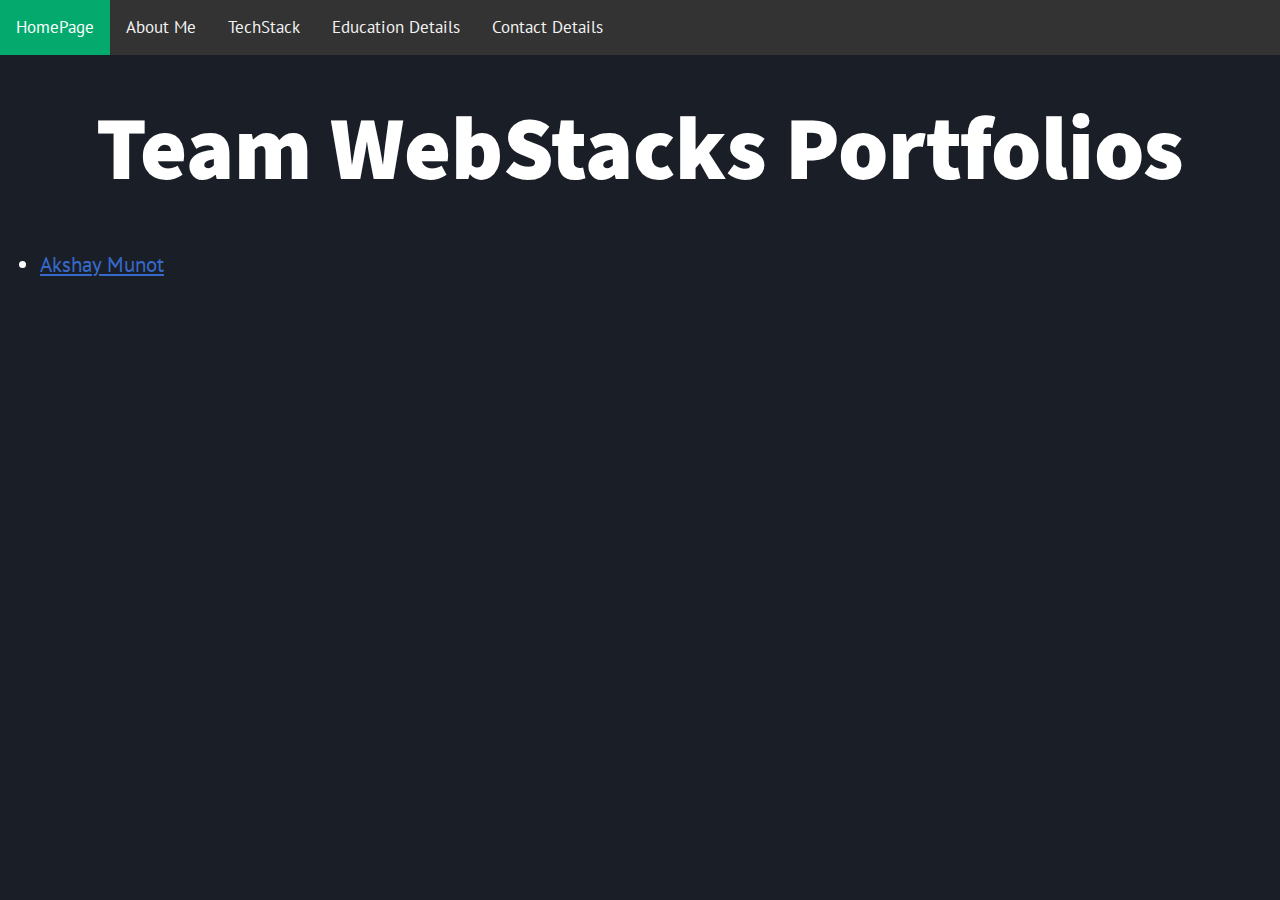
<file: index.html>
<!DOCTYPE html>
<html>
    <head>
        <title>Webstacks - Portfolio</title>
        <link rel="preconnect" href="https://fonts.gstatic.com">
        <link href="https://fonts.googleapis.com/css2?family=PT+Sans:ital,wght@0,400;0,700;1,400&family=Source+Sans+Pro:wght@900&display=swap" rel="stylesheet">
        
        <link href="index.css" rel="stylesheet">
    </head>
    <body>

        <div class="topnav">
            <a class="active" href="index.html">HomePage</a>
            <a href="#profile">About Me</a>
            <a href="#techstacks">TechStack</a>
            <a href="#education">Education Details</a>
            <a href="#contact">Contact Details</a>
          </div>

        <h1>Team WebStacks Portfolios</h1>

        <ul>
            <li> <a href="akshay.html"> Akshay Munot</a></li>
        </ul> 

    </body>
</html>
</file>
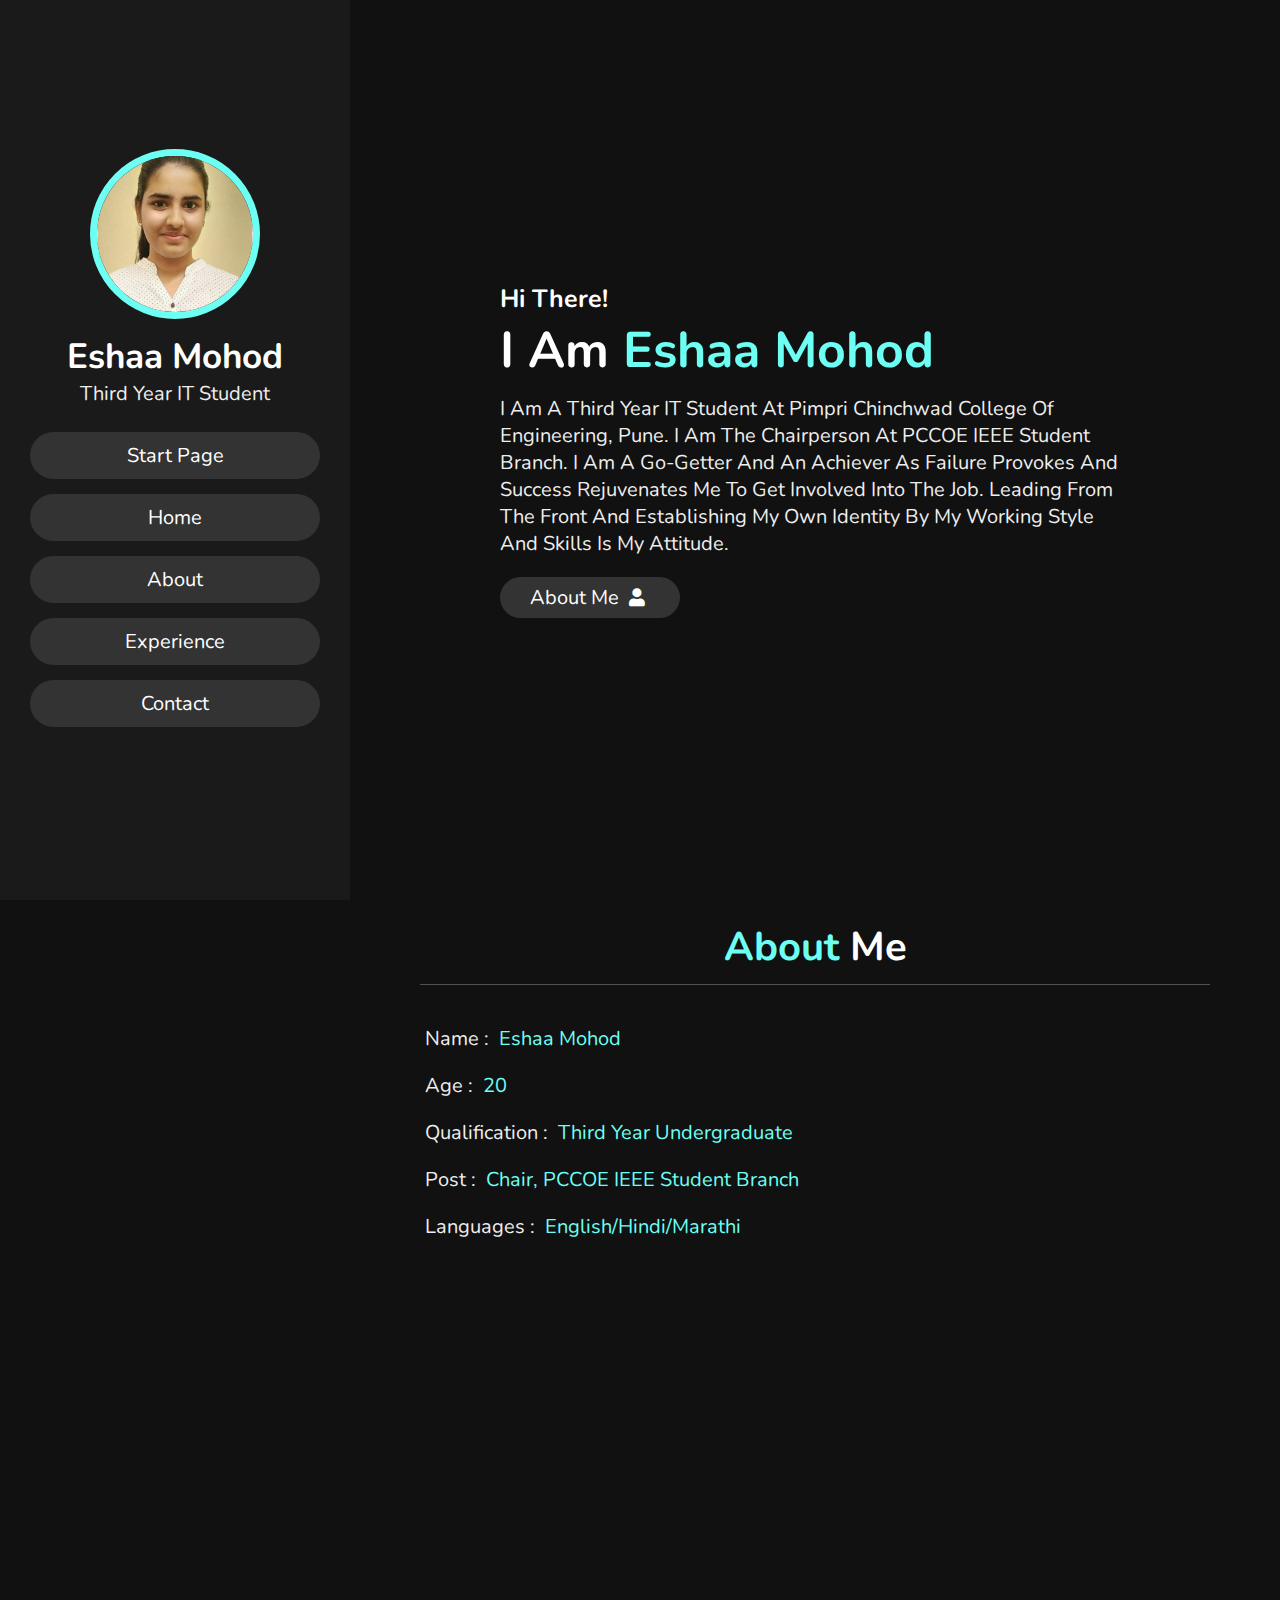
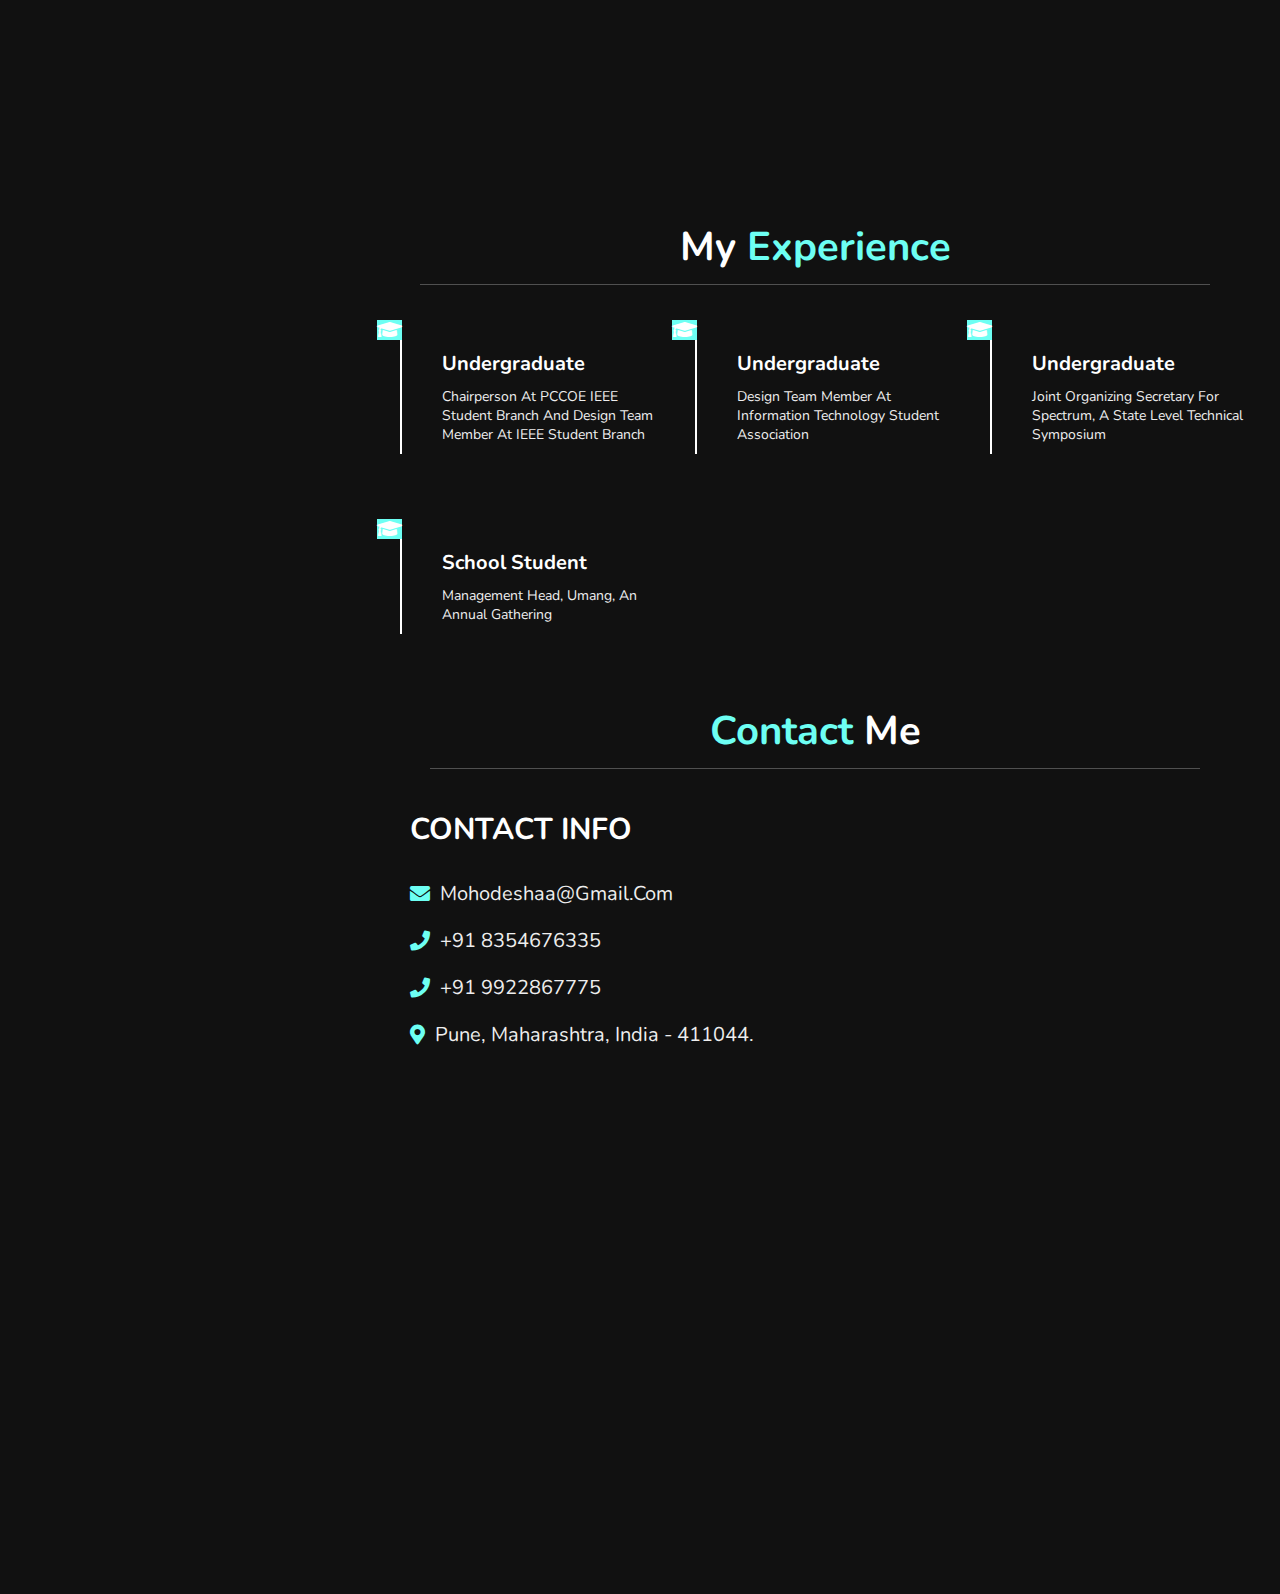
<file: Eshaa/index.html>
<!DOCTYPE html>
<html lang="en">
<head>
    <meta charset="UTF-8">
    <meta name="viewport" content="width=device-width, initial-scale=1.0">
    <title>Eshaa's Portfolio</title>
    <link rel="stylesheet" href="https://cdnjs.cloudflare.com/ajax/libs/font-awesome/5.15.2/css/all.min.css">
    <link rel="stylesheet" href="style.css">

</head>
<body>   
<header>

    <div class="user">
        <img src="../img/eshaa.png" alt="">
        <h3 class="name">Eshaa Mohod</h3>
        <p class="post">Third Year IT Student</p>
    </div>
    <nav class="navbar">
        <ul>
            <li><a href="../index.html">Start Page</a></li>
            <li><a href="#home">home</a></li>
            <li><a href="#about">about</a></li>
            <li><a href="#experience">experience</a></li>
            <li><a href="#contact">contact</a></li>
        </ul>
    </nav>
</header>

<div id="menu" class="fas fa-bars"></div>

<section class="home" id="home">

    <h3>Hi There!</h3>
    <h1>I am <span> Eshaa Mohod </span></h1>
    <p>I am a Third year IT Student at Pimpri Chinchwad College of Engineering, Pune. I am the chairperson at PCCOE IEEE Student Branch. I am a Go-Getter and an Achiever as failure provokes and 
        success rejuvenates me to get involved into the job. 
        Leading from the front and establishing my own identity 
        by my working style and skills is my attitude. 
    </p>
    <a href="#about"><button class="btn">about me <i class="fas fa-user"></i></button></a>

</section>

<section class="about" id="about">

<h1 class="heading"> <span>about</span> me </h1>

<div class="row">

    <div class="info">
        <h3> <span> name : </span> Eshaa Mohod </h3>
        <h3> <span> age : </span> 20 </h3>
        <h3> <span> qualification : </span> Third Year Undergraduate </h3>
        <h3> <span> post : </span> Chair, PCCOE IEEE Student Branch </h3>
        <h3> <span> languages : </span> English/Hindi/Marathi </h3>
    </div>
</div>

</section>

<section class="experience" id="experience">

<h1 class="heading"> my <span>experience</span> </h1>

<div class="box-container">

    <div class="box">
        <i class="fas fa-graduation-cap"></i>
        <h3>Undergraduate</h3>
        <p>Chairperson at PCCOE IEEE Student Branch and Design Team member at IEEE Student Branch</p>
    </div>

    <div class="box">
        <i class="fas fa-graduation-cap"></i>
        <h3>Undergraduate</h3>
        <p>Design team member at Information Technology Student Association</p>
    </div>

    <div class="box">
        <i class="fas fa-graduation-cap"></i>
        <h3>Undergraduate</h3>
        <p>Joint Organizing Secretary for Spectrum, a state level technical symposium</p>
    </div>

    <div class="box">
        <i class="fas fa-graduation-cap"></i>
        <h3>School Student</h3>
        <p>Management Head, Umang, an annual gathering</p>
    </div>
    
</div>

<section class="contact" id="contact">

<h1 class="heading"> <span>contact</span> me </h1>

<div class="row">

    <div class="content">

        <h3 class="title">contact info</h3>

        <div class="info">
            <h3> <i class="fas fa-envelope"></i> mohodeshaa@gmail.com </h3>
            <h3> <i class="fas fa-phone"></i> +91 8354676335 </h3>
            <h3> <i class="fas fa-phone"></i> +91 9922867775 </h3>
            <h3> <i class="fas fa-map-marker-alt"></i> Pune, Maharashtra, India - 411044. </h3>
        </div>

</section>
</file>
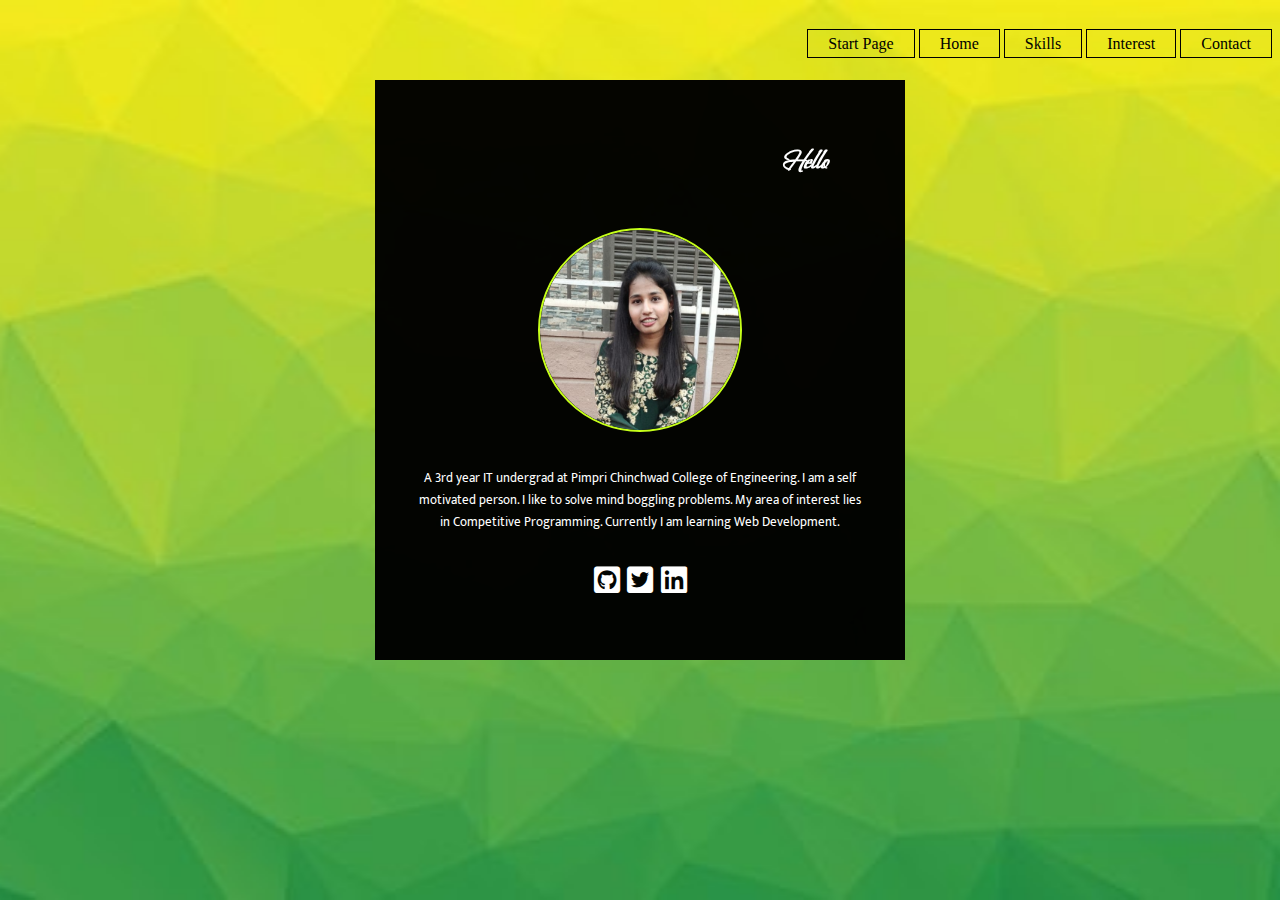
<file: Rutuja/index.html>
<!DOCTYPE html>
<html lang="en">

<head>
	<meta charset="UTF-8">
	<meta name="viewport" content="width=device-width, initial-scale=1.0">
	<meta http-equiv="X-UA-Compatible" content="ie=edge">
	<title>Rutuja's Portfolio</title>
	<link rel="stylesheet" href="styles.css">
	<link rel="preconnect" href="https://fonts.googleapis.com">
	<link rel="preconnect" href="https://fonts.gstatic.com" crossorigin>
	<link href="https://fonts.googleapis.com/css2?family=Bonheur+Royale&display=swap" rel="stylesheet">
	<link
		href="https://fonts.googleapis.com/css2?family=Bonheur+Royale&family=Mukta:wght@200&family=Nanum+Gothic&display=swap"
		rel="stylesheet">
	<link rel="stylesheet" href="https://use.fontawesome.com/releases/v5.0.7/css/all.css">
</head>

<body>
	<header>
		<div class="main">
			<ul>
				<li><a href="../index.html">Start Page</a></li>
				<li><a href="index.html"> Home</a></li>
				<li><a href=skills.html> Skills</a></li>
				<li><a href=interest.html> Interest</a></li>
				<li><a href=contact.html> Contact</a></li>
			</ul>
		</div>
	</header>

	<div class="box">
		<h1>
			<marquee behavior="scroll" direction="left">Hello I am Rutuja 🙋‍♀️ </marquee>
		</h1> <br>
		<img src="../img/Rutujaimg.png" class="pic"> <br> <br>
		<p>
			A 3rd year IT undergrad at Pimpri Chinchwad College of Engineering. I am a self motivated person. I like to
			solve mind boggling problems. My area of interest lies in Competitive Programming. Currently I am learning
			Web Development.
		</p> <br>
		<div class="connect">
			<a href="https://github.com/rutuja4201" target="_blank"><i class="fab fa-github-square"></i></a>
			<a href="https://twitter.com/rutuja__more" target="_blank"><i class="fab fa-twitter-square"></i></a>
			<a href="https://www.linkedin.com/in/rutujamore2001/" target="_blank"><i class="fab fa-linkedin"></i></a>
		</div>
	</div>
</body>

</html>
</file>
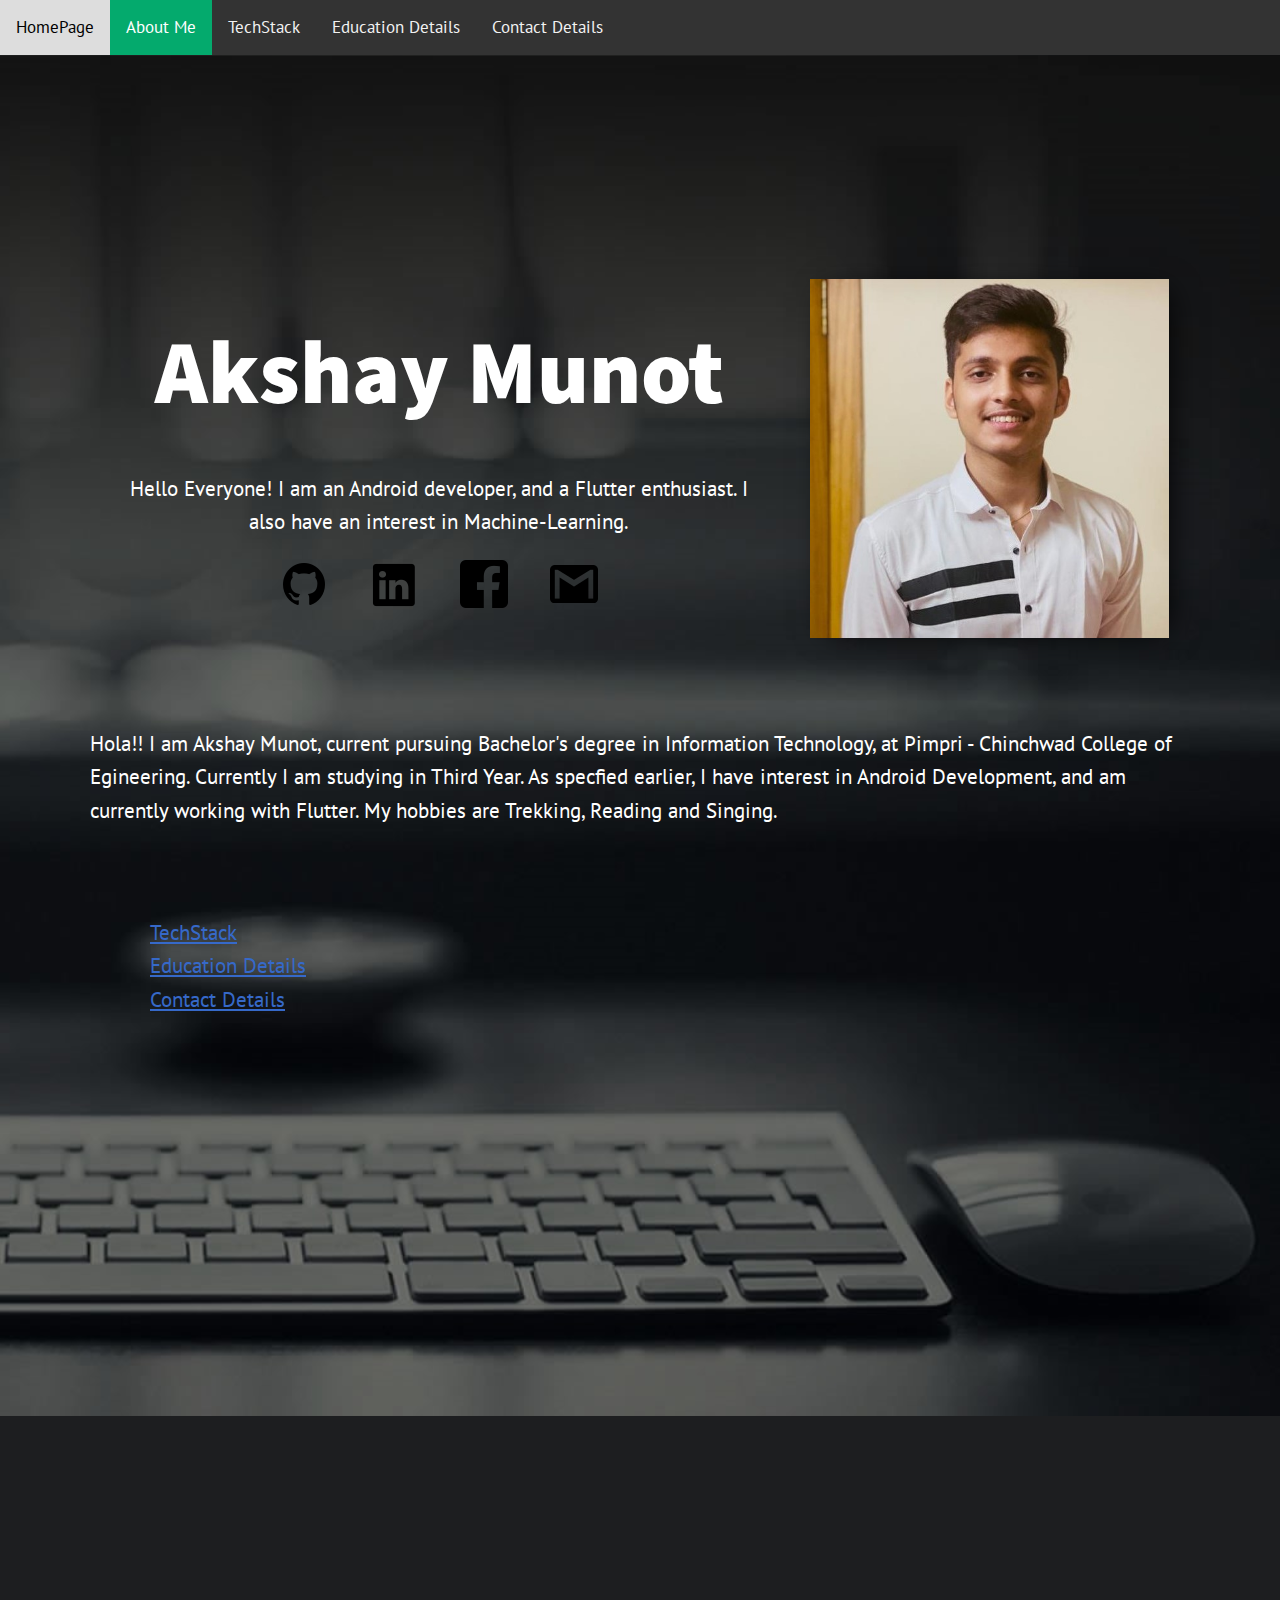
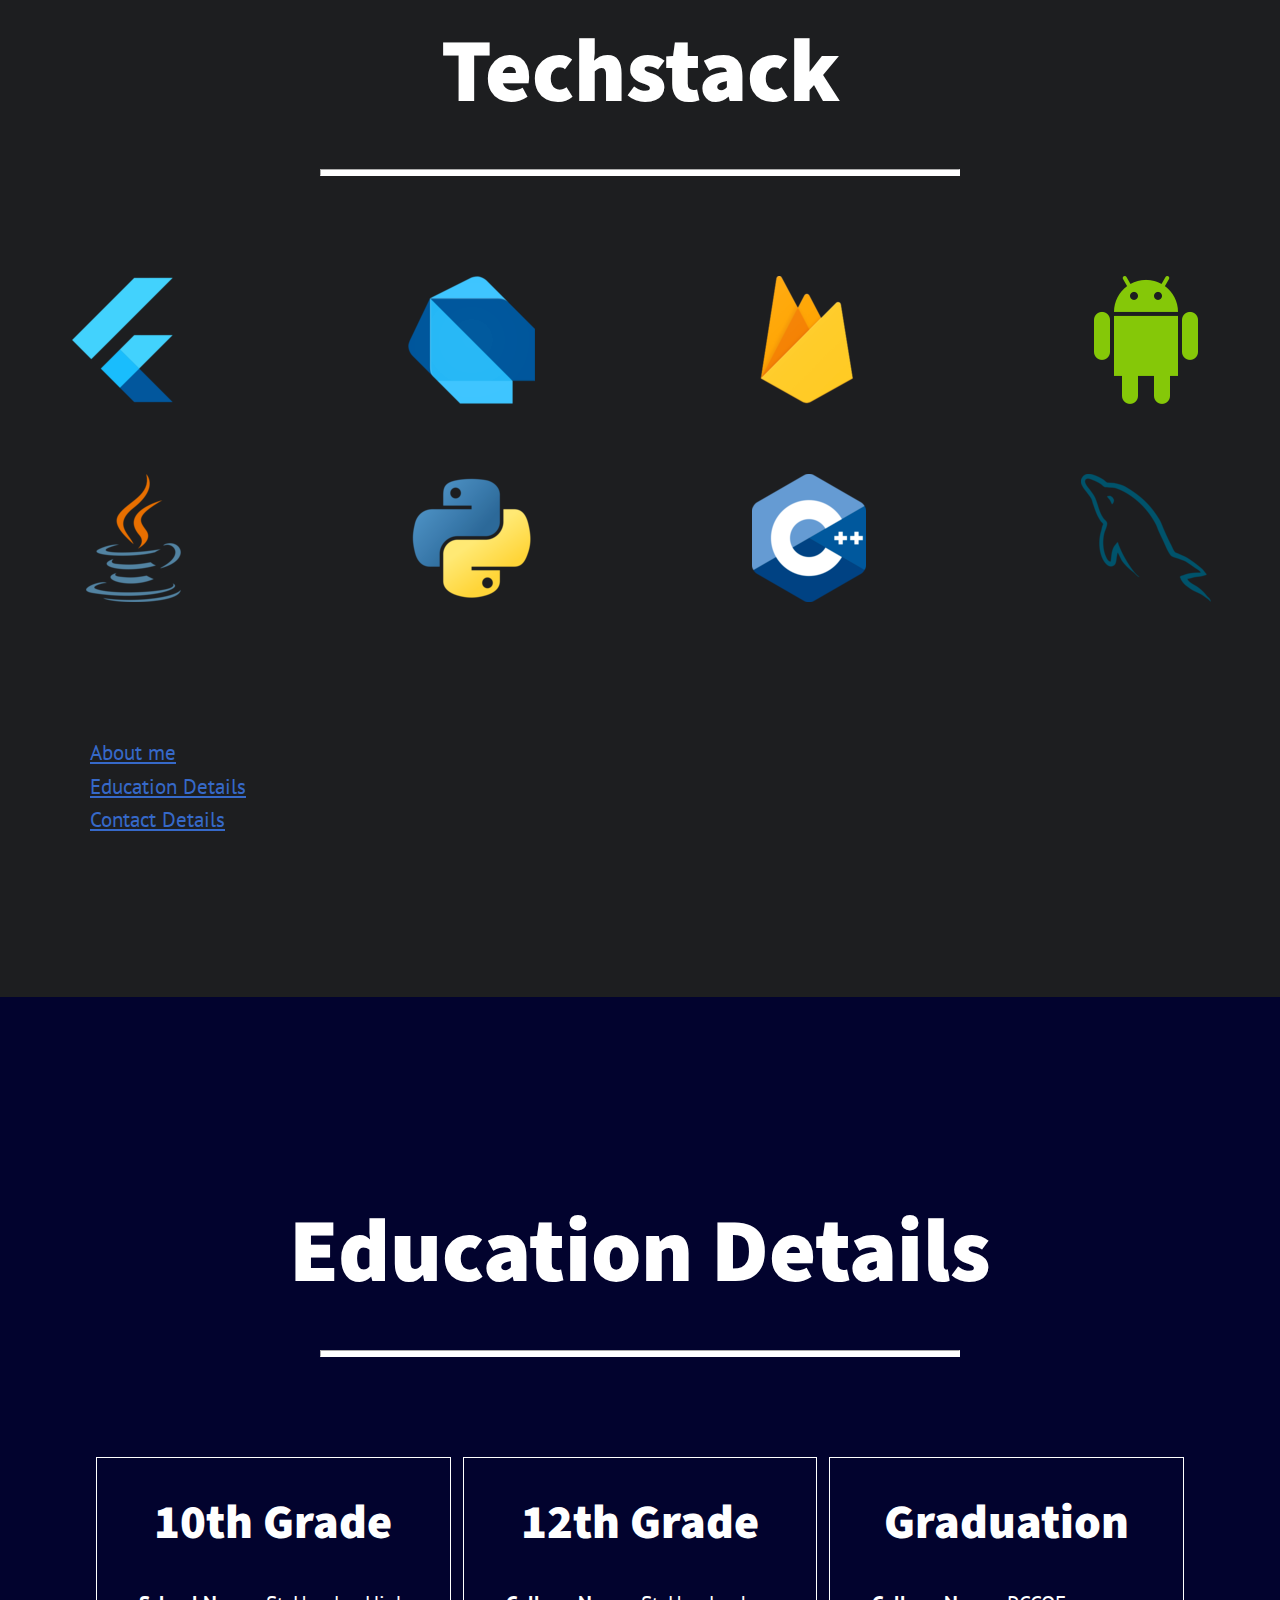
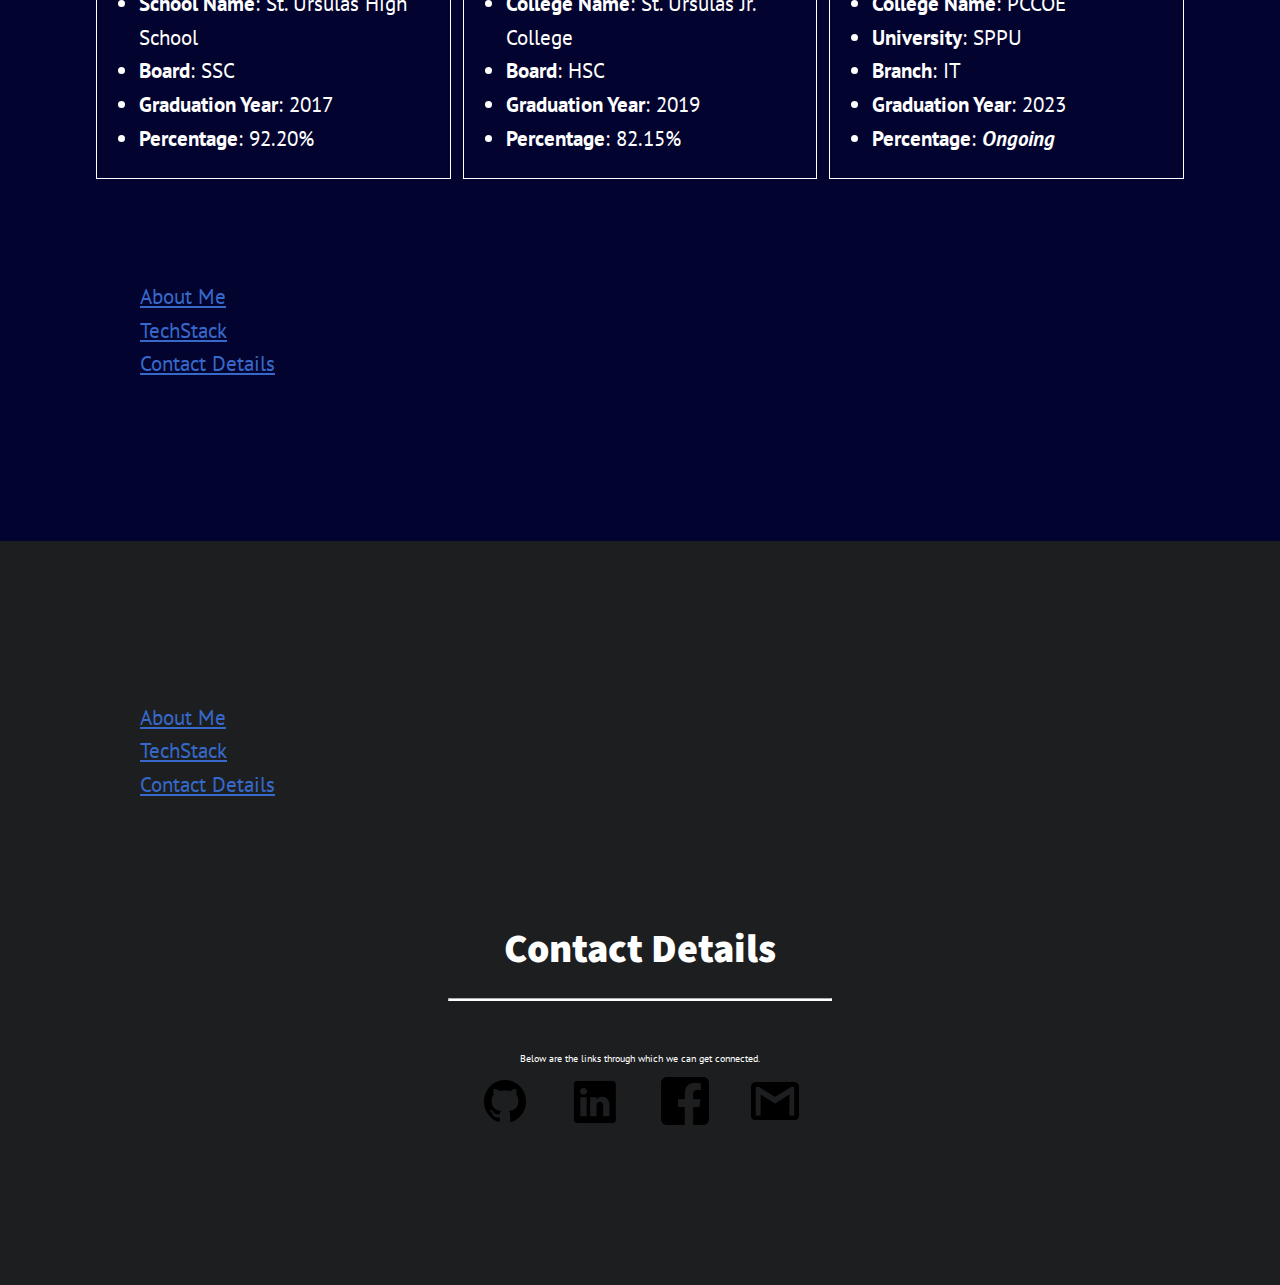
<file: akshay.html>
<!DOCTYPE html>
<html lang="en">

<head>
    <meta charset="UTF-8">
    <meta name="viewport" content="width=device-width, initial-scale=1.0">
    <title>Akshay Munot - Portfolio</title>
    <link rel="preconnect" href="https://fonts.gstatic.com">
    <link
        href="https://fonts.googleapis.com/css2?family=PT+Sans:ital,wght@0,400;0,700;1,400&family=Source+Sans+Pro:wght@900&display=swap"
        rel="stylesheet">

    <link href="index.css" rel="stylesheet">

</head>

<body>

    <div class="topnav">
        <a href="index.html">HomePage</a>
        <a class="active" href="#profile">About Me</a>
        <a href="#techstacks">TechStack</a>
        <a href="#education">Education Details</a>
        <a href="#contact">Contact Details</a>
      </div>

    <header class="hero" id="profile">
        <div class="container">
            <div class="split extra-space">
                <div class="col">
                    <h1>Akshay Munot</h1>

                    <p style="text-align: center">Hello Everyone! I am an Android developer, and a Flutter enthusiast. I
                        also have an interest in
                        Machine-Learning.</p>

                    <div class="image-container">
                        <div class="col">
                            <a href="https://github.com/akshayMunot30"><img src="img\github.png"
                                    alt="Github Profile"></a>
                        </div>
                        <div class="col">
                            <a href="https://www.linkedin.com/in/akshay-munot-9a32741aa/"><img src="img\linkedin.png"
                                    alt="Linkedin Profile"></a>
                        </div>
                        <div class="col">
                            <a href="https://www.facebook.com/akshaymunot.30/"><img src="img\facebook.png"
                                    alt="Facebook Profile"></a>
                        </div>
                        <div class="col">
                            <a
                                href="https://mail.google.com/mail/?view=cm&fs=1&tf=1&to=akshaymunot30@gmail.com&body=my-text"><img
                                    src="img\gmail.png" alt="Email"></a>
                        </div>
                    </div>

                    <!-- <p>Not what you are looking for? <a href="index.html">Go back to the homepage</a></p> -->
                </div>
                <div class="col">
                    <img src="img\akshay.jpeg" alt="Akshay Munot profile image"
                        style="box-shadow: 8px 3px 30px -10px black;">
                </div>
            </div>
            <br>
            <br>
            <p>Hola!! I am Akshay Munot, current pursuing Bachelor's degree in Information Technology, at Pimpri -
                Chinchwad College of Egineering. Currently I am studying in Third Year. As specfied earlier, I have
                interest in Android Development, and am currently working with Flutter. My hobbies are Trekking, Reading
                and Singing.</p>
        </div>
        <br>
        <br>
        <p style="margin: 0 150px"><a href="#techstacks">TechStack</a></p>
        <p style="margin: 0 150px"><a href="#education">Education Details</a></p>
        <p style="margin: 0 150px"><a href="#contact">Contact Details</a></p>
    </header>

    <section class="accent-bg" id="techstacks">

        <h1>Techstack</h1>
        <hr>

        <div class="techstack-container" id="tech-stacks">
            <div class="column">
                <img src="img\flutter.png" alt="Flutter">
            </div>
            <div class="column">
                <img src="img\dart.png" alt="Dart">
            </div>
            <div class="column">
                <img src="img\firebase.png" alt="Firebase">
            </div>
            <div class="column">
                <img src="img\android.png" alt="Android">
            </div>
            <div class="column">
                <img src="img\java.png" alt="Java">
            </div>
            <div class="column">
                <img src="img\python.png" alt="Python">
            </div>
            <div class="column">
                <img src="img\cpp.png" alt="C++">
            </div>
            <div class="column">
                <img src="img\mysql.png" alt="MySQL">
            </div>
        </div>
        <br>
        <br>
        <br>
        <br>
        <p style="margin: 0 90px;"><a href="#profile">About me</a></p>
        <p style="margin: 0 90px;"><a href="#education">Education Details</a></p>
        <p style="margin: 0 90px;"><a href="#contact">Contact Details</a></p>
    </section>

    <section class="accentBG" id="education">
        <h1>Education Details</h1>
        <hr>

        <div class="container">
            <div class="split extra-space">
                <div class="text-container">
                    <h2 style="text-align: center;">10th Grade</h2>
                    <ul>
                        <li><strong>School Name</strong>: St. Ursulas High School</li>
                        <li><strong>Board</strong>: SSC</li>
                        <li><strong>Graduation Year</strong>: 2017</li>
                        <li><strong>Percentage</strong>: 92.20%</li>
                    </ul>
                </div>
                <div class="text-container">
                    <h2 style="text-align: center;">12th Grade</h2>
                    <ul>
                        <li><strong>College Name</strong>: St. Ursulas Jr. College</li>
                        <li><strong>Board</strong>: HSC</li>
                        <li><strong>Graduation Year</strong>: 2019</li>
                        <li><strong>Percentage</strong>: 82.15%</li>
                    </ul>
                </div>
                <div class="text-container">
                    <h2 style="text-align: center;">Graduation</h2>
                    <ul>
                        <li><strong>College Name</strong>: PCCOE</li>
                        <li><strong>University</strong>: SPPU</li>
                        <li><strong>Branch</strong>: IT</li>
                        <li><strong>Graduation Year</strong>: 2023</li>
                        <li><strong>Percentage</strong>: <span id="bold-italics">Ongoing</span></li>
                    </ul>
                </div>
            </div>
        </div>
        <br>
        <br>
        <br>
        <p style="margin: 0 140px;"><a href="#profile">About Me</a></p>
        <p style="margin: 0 140px"><a href="#techstacks">TechStack</a></p>
        <p style="margin: 0 140px"><a href="#contact">Contact Details</a></p>
    </section>

    <section class="accent-bg" id="contact">

        <p style="margin: 0 140px;"><a href="#profile">About Me</a></p>
        <p style="margin: 0 140px"><a href="#techstacks">TechStack</a></p>
        <p style="margin: 0 140px"><a href="#contact">Contact Details</a></p>
        <br>
        <br>
        <br>
        
        <h3>Contact Details</h1>
        <hr class="contact">

        <div class="container">
            <p style="text-align: center;font-size: x-small;">Below are the links through which we can get connected.</p>

            <div class="image-container">
                <div class="col">
                    <a href="https://github.com/akshayMunot30"><img src="img\github.png"
                            alt="Github Profile"></a>
                </div>
                <div class="col">
                    <a href="https://www.linkedin.com/in/akshay-munot-9a32741aa/"><img src="img\linkedin.png"
                            alt="Linkedin Profile"></a>
                </div>
                <div class="col">
                    <a href="https://www.facebook.com/akshaymunot.30/"><img src="img\facebook.png"
                            alt="Facebook Profile"></a>
                </div>
                <div class="col">
                    <a
                        href="https://mail.google.com/mail/?view=cm&fs=1&tf=1&to=akshaymunot30@gmail.com&body=my-text"><img
                            src="img\gmail.png" alt="Email"></a>
                </div>
            </div>
        </div>
        
    </section>


    <!--<section class="accent-bg">
        <div class="container">
            <h2>Going to the moon, an important step for humanity</h2>
            <div class="split extra-space">
                <div class="col">

                    <img src="img/space-ship.jpg" alt="spaceship flying into space">


                    <h3>Open new doors</h3>
                    <p>A moon base will provide a refueling station, and a low-gravity launch pad, enabling us to
                        <strong>explore our galaxy</strong> at a much lower cost.</p>
                </div>
                <div class="col">

                    <img src="img/earth-from-space.jpg" alt="view of earth from the moon's surface">

                    <h3>A unique place</h3>

                    <p><strong>We will learn about living in <em>microgravity</em>, surviving away from our own planet,
                            <em>and more</em></strong>, all while staying close enough to Earth for <strong>easy
                            communication and assistance if needed.</strong></p>


                </div>
                <div class="col">

                    <img src="img/the-moon.png" alt='the moon'>

                    <h3>So familiar, yet so different</h3>
                    <p>The moon is something we all know, but so few have visited, and which is <strong>totally
                            different from anything we've ever explored before</strong>.</p>
                </div>
            </div>
    </section>-->

</body>

</html>
</file>
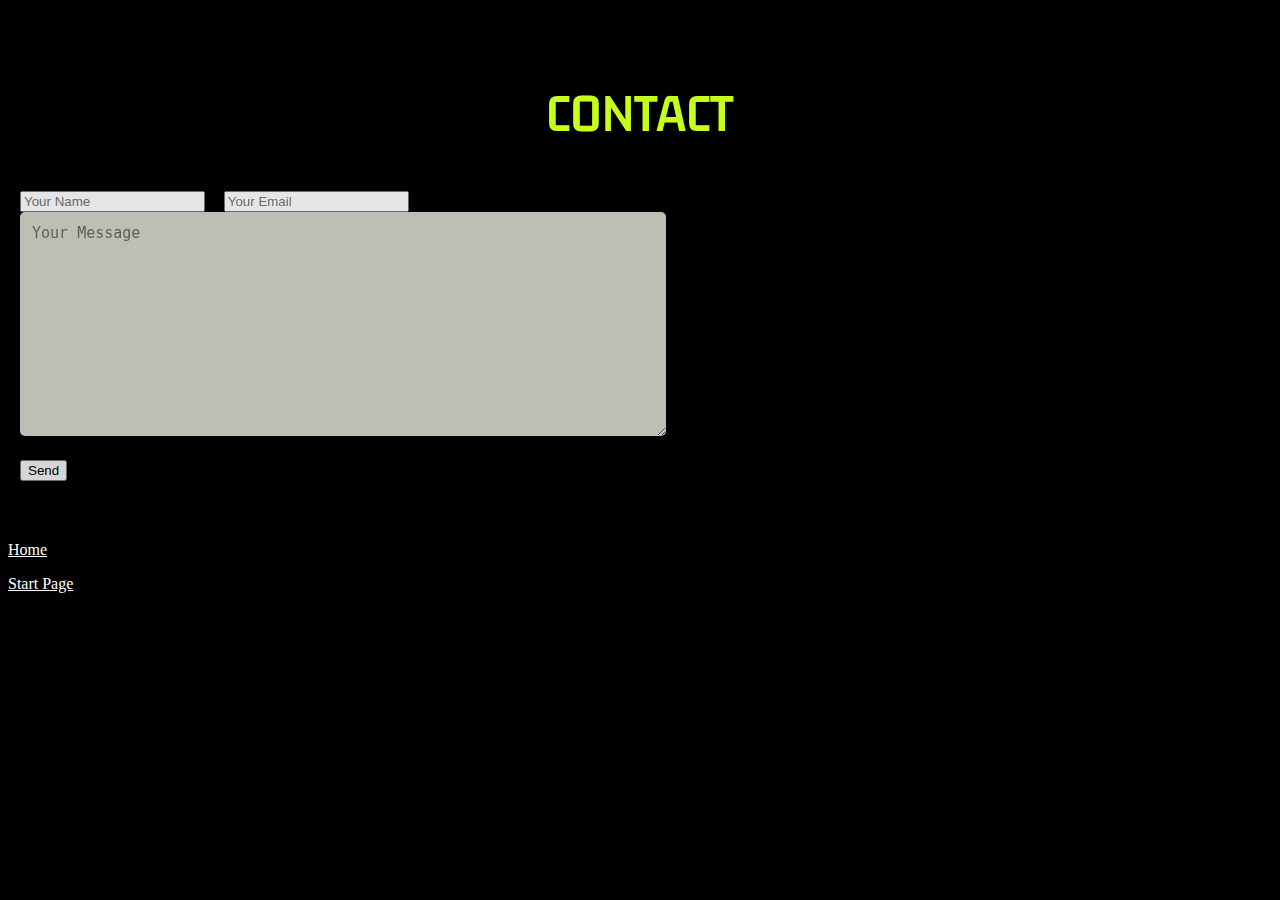
<file: Rutuja/contact.html>
<!DOCTYPE html>
<html>

<head>
	<title>Contact</title>
	<link rel="stylesheet" href="universal.css">
	<link rel="preconnect" href="https://fonts.googleapis.com">
	<link rel="preconnect" href="https://fonts.gstatic.com" crossorigin>
	<link href="https://fonts.googleapis.com/css2?family=Gemunu+Libre:wght@200&display=swap" rel="stylesheet">
</head>

<body>
	<h1>CONTACT</h1>
	<form class="contact-form" action="" method="post">
		<input type="text" name="name" class="text-box" placeholder="Your Name" required style="color: black;">
		<input type="email" name="email" class="text-box" placeholder="Your Email" required style="color: black;">
		<textarea name="message" rows="5" placeholder="Your Message" required style="color: black;"></textarea>
		<input type="submit" name="submit" class="send-button" value="Send">
	</form>

	<br><br><br><br><br><br><br><br><br><br><br><br><br><br>
	<p><a href="index.html" style="color: white;">Home</a></p>
	<p><a href="../index.html" style="color: white;">Start Page</a></p>
</body>

</html>
</file>
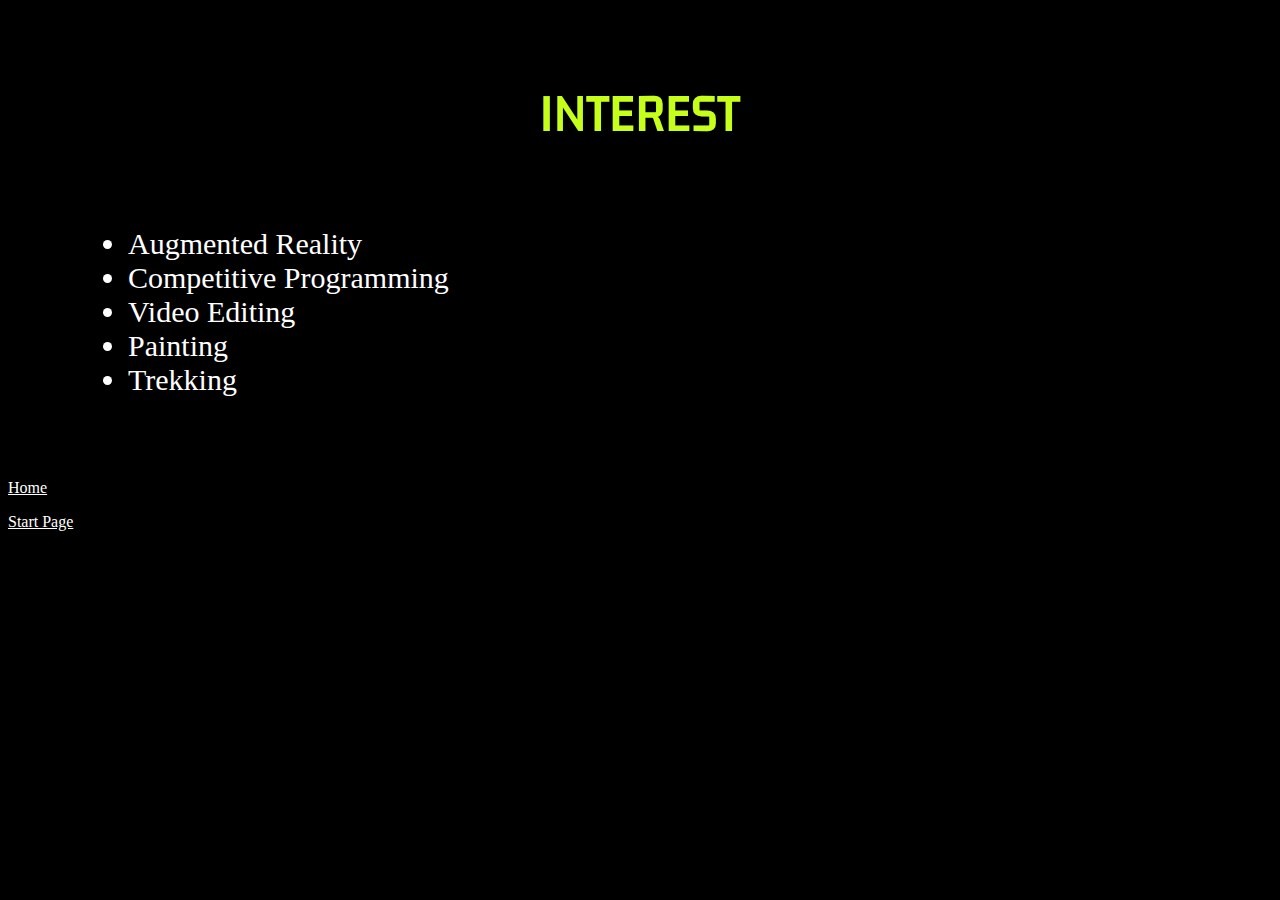
<file: Rutuja/interest.html>
<!DOCTYPE html>
<html>

<head>
	<title>Interest</title>
	<link rel="stylesheet" href="universal.css">
	<link rel="preconnect" href="https://fonts.googleapis.com">
	<link rel="preconnect" href="https://fonts.gstatic.com" crossorigin>
	<link href="https://fonts.googleapis.com/css2?family=Gemunu+Libre:wght@200&display=swap" rel="stylesheet">
</head>

<body>
	<h1>
		INTEREST
	</h1>
	<br>
	<div class="main">
		<ul>
			<li>Augmented Reality</li>
			<li>Competitive Programming</li>
			<li>Video Editing</li>
			<li>Painting</li>
			<li>Trekking</li>
		</ul>
	</div>

	<br><br>
	<p><a href="index.html" style="color: white;">Home</a></p>
	<p><a href="../index.html" style="color: white;">Start Page</a></p>

</body>

</html>
</file>
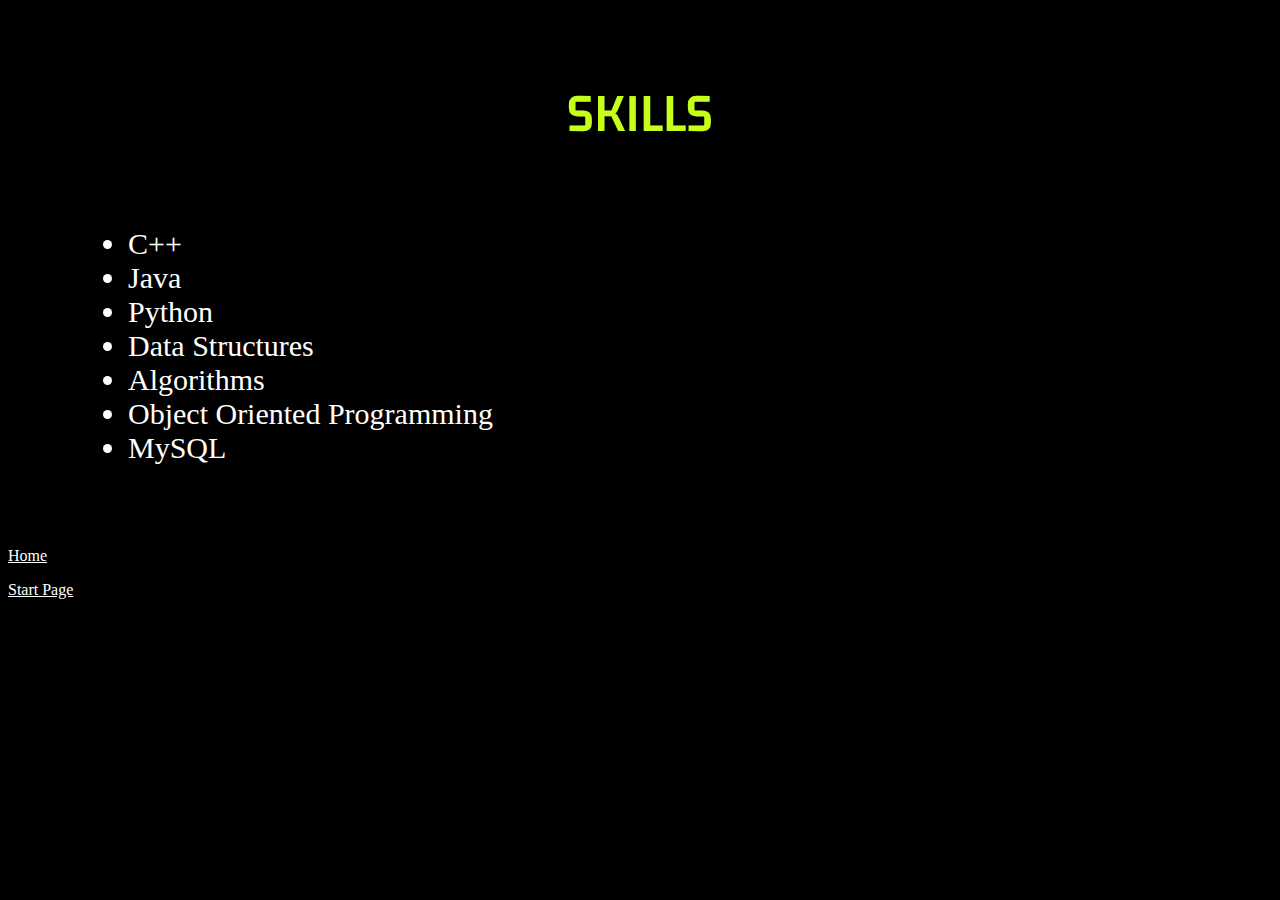
<file: Rutuja/skills.html>
<!DOCTYPE html>
<html>

<head>
	<title>Skills</title>
	<link rel="stylesheet" href="universal.css">
	<link rel="preconnect" href="https://fonts.googleapis.com">
	<link rel="preconnect" href="https://fonts.gstatic.com" crossorigin>
	<link href="https://fonts.googleapis.com/css2?family=Gemunu+Libre:wght@200&display=swap" rel="stylesheet">
</head>

<body>
	<h1>
		SKILLS
	</h1>
	<br>
	<div class="main">
		<ul>
			<li>C++</li>
			<li>Java</li>
			<li>Python</li>
			<li>Data Structures</li>
			<li>Algorithms</li>
			<li>Object Oriented Programming</li>
			<li>MySQL</li>

		</ul>
	</div>

	<br><br>
	<p><a href="index.html" style="color: white;">Home</a></p>
	<p><a href="../index.html" style="color: white;">Start Page</a></p>

</body>

</html>
</file>
<file: index.css>
* {
    box-sizing: border-box;
}

html, body {
    margin: 0;
    padding: 0;
}

img {
    max-width: 100%;
    display: block;
    /* border:solid 5px green; */
}

body {
    font-family: 'PT Sans', sans-serif;
    font-size: 21px;
    line-height: 1.6;
    background: #1A1E26;
    color: #fff;
}

h1, h2, h3 {
    font-family: 'Source Sans Pro', sans-serif;
    font-weight: 900;
}

h1 {
    font-size: 90px;
    line-height: .8;
    text-align: center;
}

h2 {
    font-size: 48px;
    line-height: 1;
}

h2 span {
    display: block;
}

h3 {
    font-size: 40px;
    line-height: .4;
    text-align: center;
}

a {
    color: #3669C9;
}

a:hover,
a:focus {
    color: #fff;
}

.text-accent {
    color: #3669C9;
}

.container {
    /* border: red 10px solid; */
    margin: 0 auto;
    max-width: 1100px;
    padding: 0 0;
}

.split {
    display: flex;
}

.col {
    margin: 0 1em;
}


.btn {
    display: inline-block;
    padding: .5em 1.25em;
    color: inherit;
    text-decoration: none;
    text-transform: uppercase;
    font-weight: 700;
    background-color: #3669C9;
}

.btn:hover,
.btn:focus {
    background: #3339C9;
}

.hero {
    text-align: left;
    padding: 14rem 0 25rem;
    background-image: url("img/background.jpg");
    background-size: cover;
    background-position: bottom right;
}

header,
section {
    padding: 10rem 0;
}

.accent-bg {
    background-color: #1d1e20;
}

.accent-bg .btn {
    background-color: #fff;
    color: #1A1E26;
}

.accent-bg .btn:hover {
    background: #1A1E26;
    color: #fff;
}

.accentBG {
    background-color: #02032e;
}

.extra-space {
    margin-top: 10;
}

.image-container {
    display: flex;
    /* grid-auto-flow: column; */
    /* text-align: center; */
    /* border: tomato 5px solid; */
    margin: 0 auto;
    width: max-content;
    /* align-items: center; */
}



hr {
    width: 50%;  
    height: 7px;  
    margin-bottom: 100px;  
    margin-right: auto;  
    margin-left: auto;  
    margin-top: 9px;  
    background-color: #fff;
    border-width: 1px;  
    border-color: #fff;  
}

.contact {
    width: 30%;  
    height: 3px;  
    margin-bottom: 50px;  
    margin-right: auto;  
    margin-left: auto;  
    margin-top: 5px;  
    background-color: #fff;
    border-width: 1px;  
    border-color: #fff;  
}


.techstack-container {
    display: grid;
    /* padding: 4px 40px;
    border: solid 5px red;
    grid-auto-flow: column; */
    grid-template-columns: repeat(4, 1fr);
    grid-gap: 70px;
    justify-items: center;
}

.column {
    height: 128px;
    background-size: cover;
}
#bold-italics {
    font-weight: bold;
    font-style: italic;
}

.text-container {
    
    border: solid 1px white;
    margin:0 6px;
    padding: 2px 2px;
    width: 900px;
}

.topnav {
    background-color: #333;
    overflow: hidden;
  }

.topnav a {
    float: left;
    color: #f2f2f2;
    text-align: center;
    padding: 14px 16px;
    text-decoration: none;
    font-size: 17px;
  }
  
.topnav a:hover {
    background-color: #ddd;
    color: black;
  }
  
.topnav a.active {
    background-color: #04AA6D;
    color: white;
  }
</file>
<file: Eshaa/style.css>
@import url('https://fonts.googleapis.com/css2?family=Nunito:wght@200;300;400;600&display=swap');

:root{
    --blue:#6dfff3;
}

*{
    font-family: 'Nunito', sans-serif;
    margin:0; padding:0;
    box-sizing: border-box;
    text-decoration: none;
    outline: none; border:none;
    text-transform: capitalize;
    transition: all .2s linear;
}

*::selection{
    background:var(--blue);
    color:#333;
}

html{
    font-size: 62.5%;
    overflow-x: hidden;
}

html::-webkit-scrollbar{
    width:1.4rem;
}

html::-webkit-scrollbar-track{
    background:#222;
}

html::-webkit-scrollbar-thumb{
    background:var(--blue);
}

body{
    background:#111;
    overflow-x: hidden;
    padding-left: 35rem;
}

section{
    min-height: 100vh;
    padding:1rem;
}

.btn{
    padding:.7rem 3rem;
    background:#333;
    color:#fff;
    cursor: pointer;
    margin-top: 1rem;
    font-size: 2rem;
    border-radius: 5rem;
}

.btn i{
    padding:0 .5rem;
    font-size: 1.8rem;
}

.btn:hover{
    background:var(--blue);
}

.heading{
    text-align: center;
    margin:0 6rem;
    font-size: 4rem;
    padding:1rem;
    border-bottom: .1rem solid #fff4;
    color:#fff;
}

.heading span{
    color:var(--blue);
}

header{
    position: fixed;
    top:0; left:0;
    z-index: 1000;
    height:100%;
    width:35rem;
    background:#1a1a1a;
    display: flex;
    align-items: center;
    justify-content: center;
    flex-flow: column;
    text-align: center;
}

header .user img{
    height:17rem;
    width:17rem;
    border-radius: 50%;
    object-fit: cover;
    margin-bottom: 1rem;
    border:.7rem solid var(--blue);
}

header .user .name{
    font-size: 3.5rem;
    color:#fff;
}

header .user .post{
    font-size: 2rem;
    color:#eee;
}

header .navbar{
    width:100%;
}

header .navbar ul{
    list-style: none;
    padding:1rem 3rem;
}


header .navbar ul li a{
    display: block;
    padding:1rem;
    margin:1.5rem 0;
    background:#333;
    color:#fff;
    font-size: 2rem;
    border-radius: 5rem;
}

header .navbar ul li a:hover{
    background:var(--blue);
}

#menu{
    position: fixed;
    top:2rem; right:2rem;
    background:#333;
    color:#fff;
    cursor: pointer;
    font-size: 2.5rem;
    padding:1rem 1.5rem;
    z-index: 1000;
    display: none;
}

.home{
    display: flex;
    justify-content: center;
    flex-flow: column;
    padding:0 15rem;
}

.home h3{
    font-size: 2.5rem;
    color:#fff;
}

.home h1{
    font-size:5rem;
    color:#fff;
}

.home h1 span{
    color:var(--blue);
}

.home p{
    font-size:2rem;
    color:#eee;
    padding: 1rem 0;
}

.about .row{
    display: flex;
    align-items: center;
    justify-content: center;
    flex-wrap: wrap;
    padding:1rem 0;
}

.about .row .info{
    flex:1 1 48rem;
    padding:2rem 1rem;
    padding-left: 6rem;
}

.about .row .info h3{
    font-size: 2rem;
    color:var(--blue);
    padding:1rem 0;
    font-weight: normal;
}

.about .row .info h3 span{
    color:#eee;
    padding:0 .5rem;
}

.about .row .counter{
    flex:1 1 48rem;
    display: flex;
    justify-content: center;
    flex-wrap: wrap;
}

.about .row .counter .box{
    width:20rem;
    background:#222;
    text-align: center;
    padding: 2rem;
    margin:2rem;
}

.about .row .counter .box span{
    font-size: 4rem;
    color:var(--blue);
}

.about .row .counter .box h3{
    font-size: 2rem;
    color:#fff;
}

.experience .box-container{
    display: flex;
    align-items: center;
    justify-content: space-between;
    flex-wrap: wrap;
    padding:1rem 0;
    padding-left: 3rem;
}

.experience .box-container .box{
    width:27rem;
    margin:4rem 1rem;
    padding-left: 4rem;
    border-left: .2rem solid #fff;
    position: relative;
}

.experience .box-container .box h3{
    font-size: 2rem;
    color:#fff;
    padding-top: 1.5rem;
}

.experience .box-container .box p{
    font-size: 1.4rem;
    color:#eee;
    padding: 1rem 0;
}

.experience .box-container .box i{
    position: absolute;
    top:-1.5rem; left:-2.5rem;
    text-align: center;
    font-size: 2rem;
    color:#fff;
    background:var(--blue);
}

.contact .row{
    display: flex;
    align-items: center;
    justify-content: center;
    flex-wrap: wrap;
}

.contact .row .content{
    flex:1 1 30rem;
    padding:4rem;
    padding-bottom: 0;
}

.contact .row form{
    flex:1 1 45rem;
    padding:2rem;
    margin:2rem;
    margin-bottom: 4rem;
}

.contact .row form .box{
    padding:1.5rem;
    margin:1rem 0;
    background:#3333;
    color:#fff;
    text-transform: none;
    font-size: 1.7rem;
    width:100%;
}

.contact .row form .message{
    height: 15rem;
    resize: none;
}

.contact .row .content .title{
    text-transform: uppercase;
    color:#fff;
    font-size: 3rem;
    padding-bottom: 2rem;
}

.contact .row .content .info h3{
    display: flex;
    align-items: center;
    font-size: 2rem;
    color:#eee;
    padding:1rem 0;
    font-weight: normal;
}

.contact .row .content .info h3 i{
    padding-right: 1rem;
    color:var(--blue);
}

.top{
    position: fixed;
    bottom:7.5rem; right: 2rem;
    z-index: 100;
    display: none;
}


@media (max-width:1200px){

    html{
        font-size: 55%;
    }

    .home{
        padding:1rem 4rem;
    }

}

@media (max-width:991px){

   header{
       left:-120%;
   }

   #menu{
       display: block;
   }

   header.toggle{
    left:0%;
   }

   body{
       padding:0;
   }

}

@media (max-width:768px){

    html{
        font-size: 50%;
    }
 
 }

@media (max-width:400px){

    header{
        width: 100vw;
    }

    .heading{
        margin:0 3rem;
    }

    .about .row .counter .box{
        width: 100%;
    }
 
    .education .box-container .box{
        width:100%;
    }

    .portfolio .box-container .box{
        width:100%;
    }

    .contact .row form{
        margin:3rem 0;
    }

 }
</file>
<file: Rutuja/styles.css>
html {
	background: url('../img/bg.jpg') no-repeat center center fixed;
	background-size: cover;
}

ul {
	float: right;
	list-style-type: none;
	margin-top: -45px;
}

ul li {
	display: inline-block;
}

ul li a {
	text-decoration: none;
	color: #000;
	padding: 5px 20px;
	border: 1px solid #000;
}

.box {
	width: 450px;
	height: 500px;
	background-color: rgba(0, 0, 0, 0.98);
	padding: 40px;
	color: white;
	margin: 0 auto;
	margin-top: 80px;
	text-align: center;
}

.pic {
	border-radius: 50%;
	height: 200px;
	width: 200px;
	border-style: solid;
	border-width: 2px;
	border-color: #c6ff1a;
}


p {
	display: block;
  	margin-left: auto;
  	margin-right: auto;
	width: 450px;
	align-items: center;
	text-align: center;
	font-size: 13px;
	font-family: 'Mukta', sans-serif;
}

h1 {
	display: block;
  	margin-left: auto;
  	margin-right: auto;
	text-align: center;
	font-family: 'Bonheur Royale', cursive;
	width: 380px;
	font-size: 30px;
}

.connect {
	font-size: 30px;
}

.connect a {
	color: white;
}

.connect a:hover {
	color: #c6ff1a;
}
</file>
<file: Rutuja/universal.css>
html {
	background-color: black;
	margin-top: 45px;
}

h1 {
	color: #c6ff1a;
	text-align: center;
	font-size: 55px;
	font-family: 'Gemunu Libre', sans-serif;
}

.main {
	color: white;
	align-content: center;
	float: center;
	font-size: 30px;
	margin-left: 80px;
}

.contact-form {
	background: #000;
	color: #fff;
	border: none;
	width: calc(50% - 10px);
	height: 50px;
	padding: 12px;
	font-size: 15px;
	border-radius: 5px;
	box-shadow: 0 1px 1px rgba(0, 0, 0, 0.1);
	margin-bottom: 20px;
	opacity: 0.9;

}

.contact-form .text-box:first-child {
	margin-right: 15px;
}

.contact-form textarea {
	background: #ebebe0;
	color: #fff;
	border: none;
	width: 100%;
	padding: 12px;
	font-size: 15px;
	min-height: 200px;
	max-height: 400px;
	resize: vertical;
	border-radius: 5px;
	box-shadow: 0 1px 1px rgba(0, 0, 0, 0.1);
	margin-bottom: 20px;
	opacity: 0.9;
}
</file>
